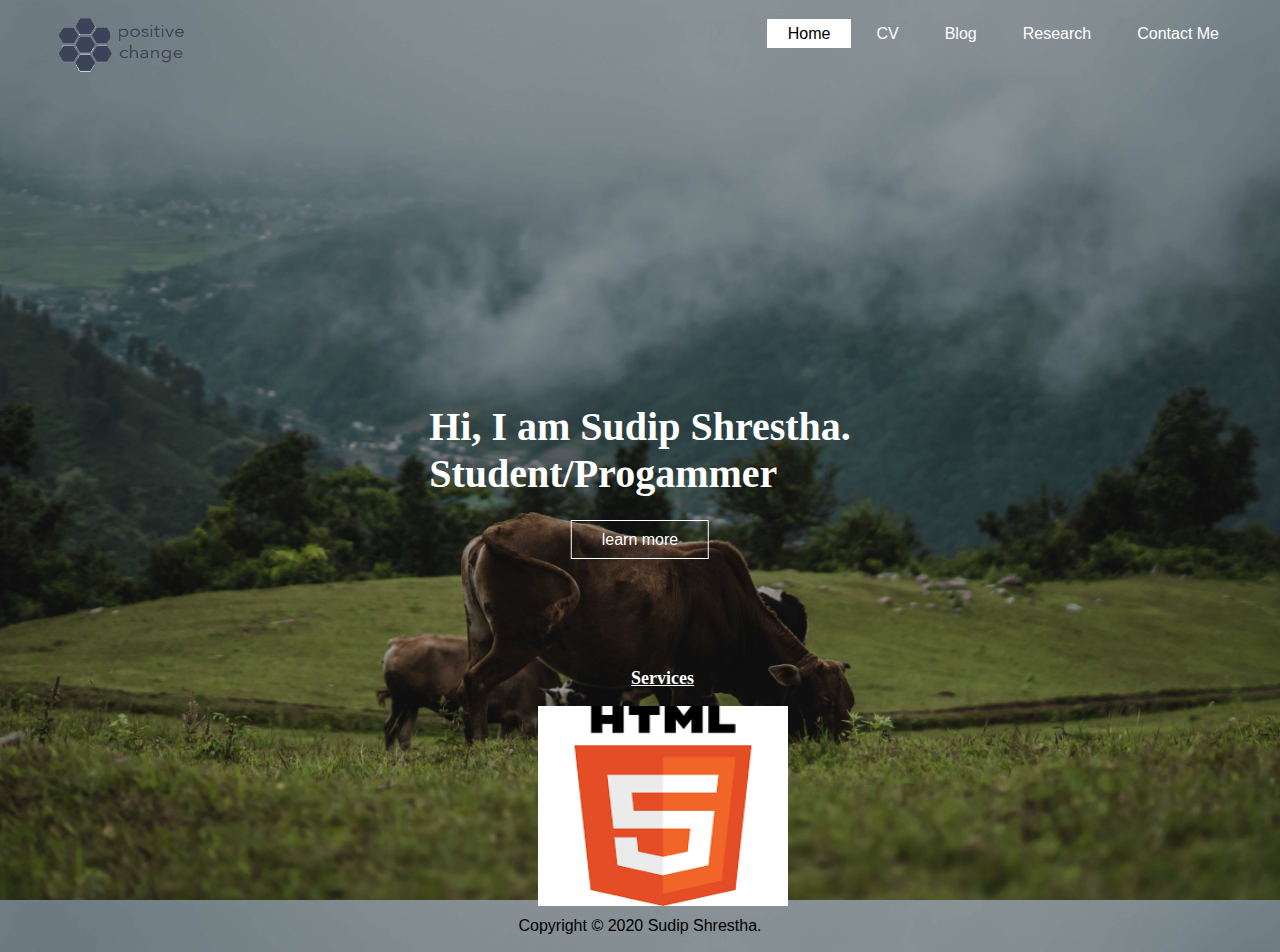
<file: index.html>
<!DOCTYPE html>
<html>
<head>
	<title>Index</title>
	<meta charset="utf-8">
	<meta name="Description" content="personal page">
	<meta name="Keywords" content="html,css,javascript">
	<meta name="author" content="Sudip Shrestha">
	<link rel="stylesheet" type="text/css" href="css/style.css">
	<style type="text/css">
		/* Internal css */
		.slideshow{
			align-content: center;
			overflow: visible;
			position: absolute;
			top: 70%;
			left: 42%;
			background-color: transparent;
			height: 300px;
			width: 250px;
		} /*internal css for slideshow class */
		img{
			width: 100%;
			height: 200px;
		}
	</style>
</head>
	<body>
		<header>
		<!--Creating a wrapper-->
			<div class="main">
				<!-- creating division for logo -->
				<div class="logo">
					<img src="image/logo.png" alt="logo">
				</div>
				<!-- Creating navigation bar -->
				<nav>
					<!-- creatong unordered list in navigation bar-->
					<ul>
					<li class="active"><a href="index.html">Home</a></li>
					<li><a href="page/cv.html">CV</a></li>
					<li><a href="page/blog.html">Blog</a></li>
					<li><a href="page/research.html">Research</a></li>
					<li><a href="page/contactme.html">Contact Me</a></li>
					</ul>
				</nav>
				<div class="title">
					<h1 style="">Hi, I am Sudip Shrestha.<br>Student/Progammer</h1>
				</div>
				<!-- creating button-->
				<div class="button">
					<a href="page/cv.html" class="btn">learn more</a>
				</div>
				<!-- xraeting new division for image slider -->
				<div class="slideshow">
					<p style="font-size: 18px; color: white; text-align: center;"><u><b>Services</b></u></p>
    					<div id="img">
     						 <img src="image/html5.png">
    					</div>
  					</div>
  					<!-- java script for the image slider -->
  				<script>
    				var images = ['image/html5.png', 'image/java.png', 'image/python.jpg', 'image/css.png', 'image/javaScript.png'];
    				var x = 0;
    				var imgs = document.getElementById('img');
   					setInterval(slideshow, 1500);
    				function slideshow() {

      				if (x < images.length) {
        				x = x + 1;
     				} else {
        				x = 1;
     				}
      				imgs.innerHTML = "<img src=" + images[x - 1] + ">";
   					}
  				</script>
  				<!-- End of java script -->	
			</div>
		</header>
		<!-- Start of footer tag -->
			<footer class="footer" style="margin-top: 900px;">
				<p style="font-size: 16px; text-align: center;">
					Copyright © 2020 Sudip Shrestha.
				</p>
			</footer>
			<!-- End of footer tag -->
	</body>
</html>
</file>
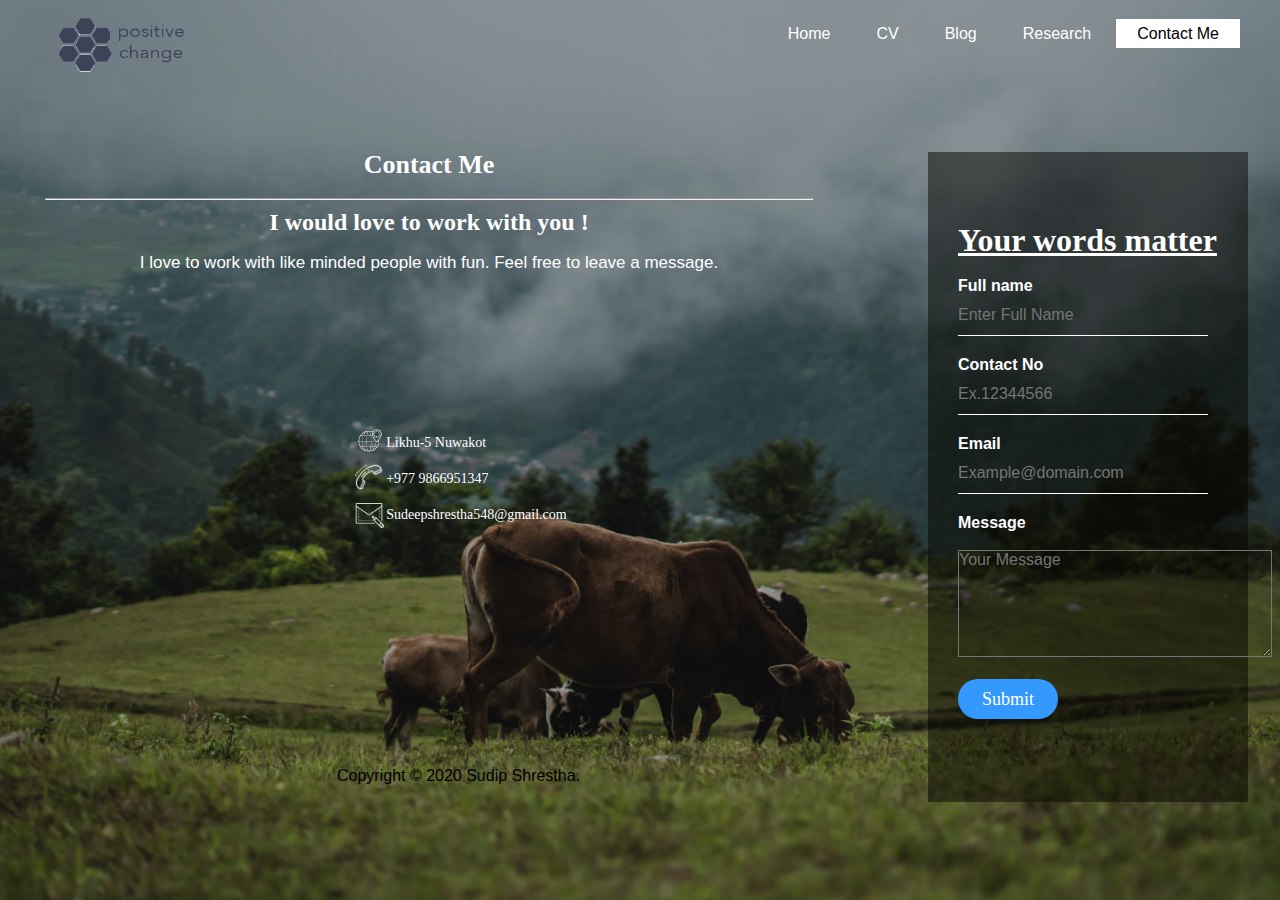
<file: page/contactme.html>
<!DOCTYPE html>
<html>
<head>
	<title>Contact Me</title>
	<meta charset="utf-8">
	<meta name="Description" content="personal page">
	<meta name="Keywords" content="html,css,javascript">
	<meta name="author" content="Sudip Shrestha">
	<link rel="stylesheet" type="text/css" href="../css/style.css">
	<!-- start of internal css -->
	<style type="text/css">
		.aboutme{
			position: absolute;
			overflow: visible;
			width: 60%;
			height: 600px;;
			background-color: transparent;
			margin-top: 150px;
			margin-left: 5px;
			margin-right: 20px;
		}
	</style>
	<!-- end of internal css -->
</head>
	<body>
		<header>
			<!--Creating a wrapper-->
			<div class="main">
				<div class="logo">
					<img src="../image/logo.png" alt="logo">
				</div>
				<nav>
				<ul>
					<li><a href="../index.html">Home</a></li>
					<li><a href="cv.html">CV</a></li>
					<li><a href="blog.html">Blog</a></li>
					<li><a href="research.html">Research</a></li>
					<li class="active"><a href="contactme.html">Contact Me</a></li>
				</ul>
				</nav>
				<div class="aboutme">
					<h2 align="center" style="font-size: 26px; color: white">Contact Me</h2>
					<br><hr>
					<!--Using inline CSS-->
					<h3 style="font-size: 24px; text-align: center; color: white; margin-top: 9px;">I would love to work with you !</h3>
					<p style="font-size: 17px; text-align: center; color: white">I love to work with like minded people with fun. Feel free to leave a message.</p>
					<br><br><br>
					<table  id="table1" style="margin-top: 80px; margin-left: 40%; font-size: 14px">
   						<tr>
     						<td ><img src="../image/location2.png" height="30" width="30"></td><td style="color: white">Likhu-5 Nuwakot</td>
   						</tr>
   						<tr>
     						<td><img src="../image/call2.png" height="30" width="30"></td><td style="color: white">+977 9866951347</td>
   						</tr>
   						<tr>
   							<td><img src="../image/mail2.png" height="30" width="30"></td><td style="color: white">Sudeepshrestha548@gmail.com</td>
   						</tr>
					</table>	
				</div>
				<div class="loginbox">
					<h1><u style="margin-top: 5px;">Your words matter</u></h1><br>
					<!--Creating Form-->
					<form name="feedback" onsubmit="formValidation()">
						<p>Full name</p>
						<input type="text" name="Full Name" placeholder="Enter Full Name">
						<p>Contact No</p>
						<input type="text" name="Contact No" placeholder="Ex.12344566">
						<p>Email</p>
						<input type="text" name="email" placeholder="Example@domain.com">
						<p>Message</p><br>
						<textarea name="Message" rows="7" cols="32.5" placeholder="Your Message"></textarea>
						<br><br>
						<input type="submit" value="Submit">
					</form>
					<!--End of form tag-->
				</div>
			<!--End of Div for form-->
			<script>
				function formValidation(){
					var name = document.forms["feedback"]["Full Name"].value;
					var contact = document.forms["feedback"]["Contact No"].value;
					var email = document.forms["feedback"]["email"].value;
					var message = document.forms["feedback"]["Message"].value;

					if(name == "" || contact == "" || email == "" || message == ""){
						alert("Please do not submit with empty field.\nThank you");
					}
					else{
						alert("Thank you for the message.\nWe will contact you soon.");
					}
				}
			</script>
			</div>
		</header>
			<!-- Start of footer tag -->
			<footer class="footer" style="margin-top: 750px; text-align: center;">
				<p style="font-size: 16px; ">Copyright © 2020 Sudip Shrestha.</p>
			</footer>
			<!-- End of footer tag -->
	</body>
</html>
</file>
<file: css/style.css>
*{
  margin: 0;
  padding: 0;
  font-family: Century Gothic;
}
/* External css for body tag */
body{
  background-image:linear-gradient(rgba(0,0,0,0.3),rgba(0,0,0,0.3)), url(../image/picture3.jpg);
  height: 100vh;
  background-size: cover;
  background-position: center;
}
/* Styling unordered list */
ul{
  float: right;
  list-style-type: none;
  margin-top: 25px;
}
/* Styling unordered list */
ul li{
  display: inline-block;
}
ul li a{
  text-decoration: none;
  color: white;
  padding: 5px 20px;
  border: 1px solid transparent;
  transition: 0.6s ease;
}
ul li a:hover{
  background-color: white;
  color: black;
}
ul li.active a{
  background-color: white;
  color: black;
}
/* setting position of logo */
.logo img{
  overflow: visible;
  float: left;
  width: 150px;
  height: 75px;
  margin-top: 5px;
  width: 200px;
}
.main{
  max-width: 1200px;
  margin: auto; 
}
.title{
  position: absolute;
  top: 50%;
  left: 50%;
  transform: translate(-50%,-50%);
}
.title h1{
  color: white;
  font-size: 40px;
}
.button{
  position: absolute;
  top: 60%;
  left: 50%;
  transform: translate(-50%,-50%);
}
.btn{
  border: 1px solid white;
  padding: 10px 30px;
  color: white;
  text-decoration: none;
}
.btn:hover{
    background-color: white;
  color: black;
}
/* styling footer */
.footer{
  overflow: visible;
  background-color: transparent;
  position: absolute;
  margin-left: 25%;
  margin-top: 46%;
  width: 50%;
  height: 5%;
  border-radius: 3%;
}
p{
  font-family: 'arial',Times;
  font-size: 16px;
  font-weight: normal;
  font-style: normal;
  text-align: justify;
  padding: 17px;
}
a{
  font-family: 'arial',Times;
  color: white;
}
.loginbox{
  width: 320px;
  height: 650px;
  background-color: rgba(5,5,0,0.5);
  color: #fff;
  top: 53%;
  left: 85%;
  position: absolute;
  transform: translate(-50%,-50%);  
  box-sizing: border-box;
  padding: 70px 30px;
}
/*Styling paragraph of contact form.*/
.loginbox p{
  margin: 0;
  padding: 0;
  font-weight: bold;

}

.loginbox input{
  width: 250px;
  margin-bottom: 20px;
}

/*Styling text field of contact form.*/
.loginbox input[type = "text"]
{
  border: none;
  border-bottom: 1px solid #fff;
  background: transparent;
  outline: none;
  height: 40px;
  color: #fff;
  font-size: 16px;
  font-family: 'arial', 'Times';

}

/*Styling text-area of contact form.*/

.loginbox textarea
{
  background: transparent;
  outline: none;
  height: 105px;
  background-color: transparent;
  color: white;
  font-size: 16px;
  font-family: 'arial', 'Times';
}

/*Styling submit button of contact form.*/
.loginbox input[type = "submit"]
{
  border: none;
  outline: none;
  width: 100px;
  height: 40px;
  align-items: center;
  background: #3399ff;
  color: #fff;
  font-size: 18px;
  border-radius: 20px;

}

/*Styling subomit button of contact form on hover.*/
.loginbox input[type = "submit"]:hover
{
  cursor: pointer;
  background: white;
  color: black;

}
</file>
